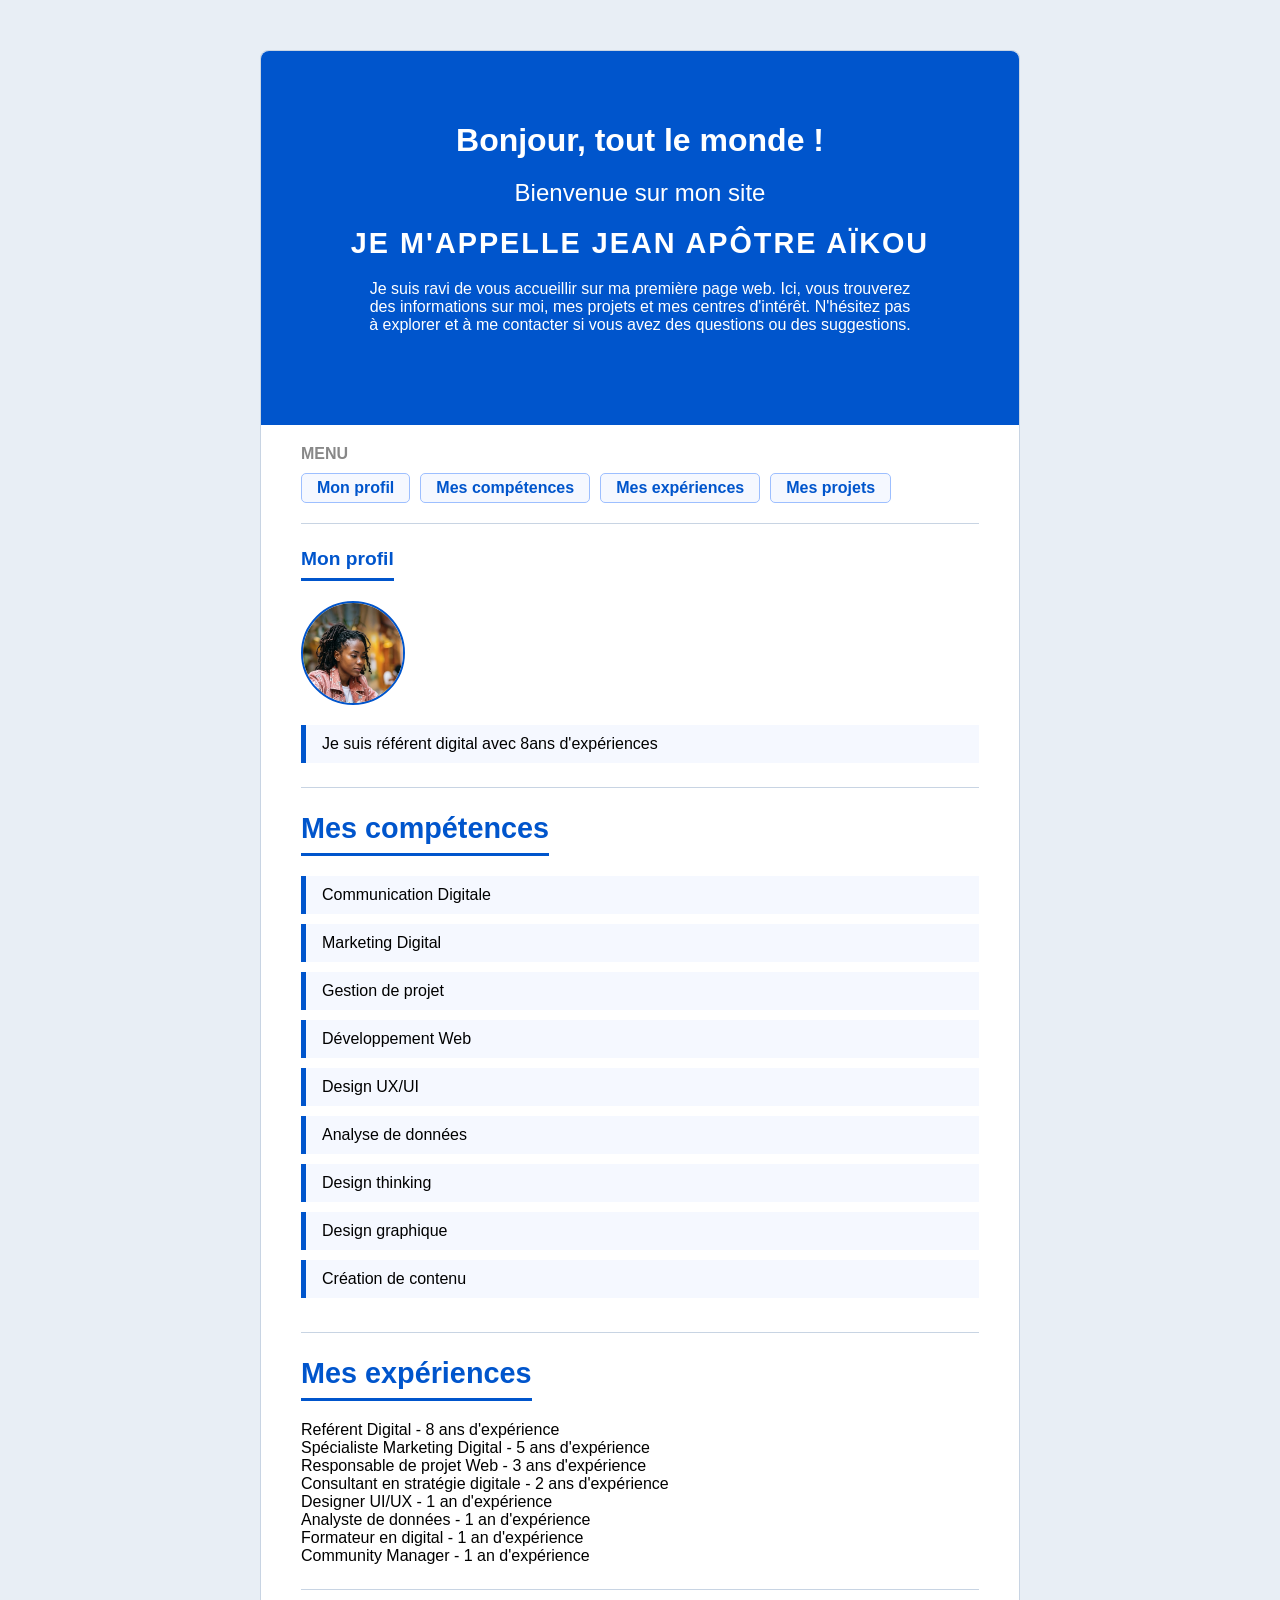
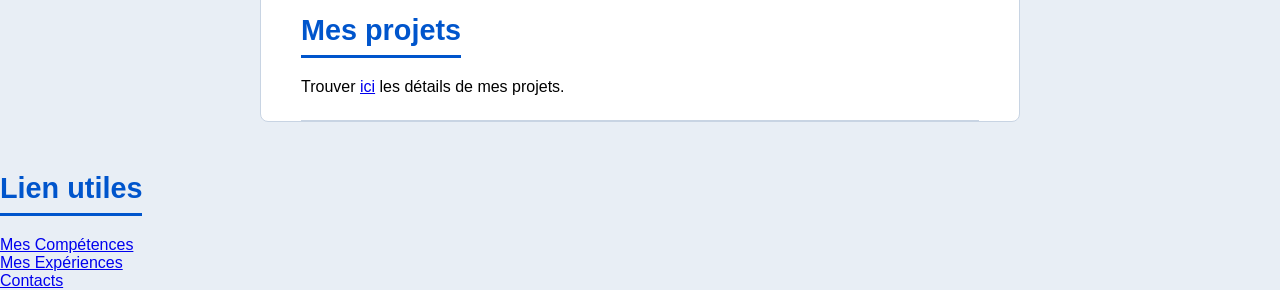
<file: index.html>
<!DOCTYPE html>
<html lang="en">

<head>
    <meta charset="UTF-8">
    <meta name="viewport" content="width=device-width, initial-scale=1.0">
    <link rel="stylesheet" href="style.css">
    <title>Mon site</title>
</head>

<body>

    <main>
        <header>
            <h1>Bonjour, tout le monde !</h1>
            <h2>Bienvenue sur mon site</h2>
            <h3>Je m'appelle Jean Apôtre AÏKOU</h3>
            <p>
                Je suis ravi de vous accueillir sur ma première page web.
                Ici, vous trouverez des informations sur moi,
                mes projets et mes centres d'intérêt.
                N'hésitez pas à explorer et à me contacter si vous avez
                des questions ou des suggestions.
            </p>
        </header>
        <div class="container">
            <section>
                <nav>
                    <h4>Menu</h4>
                    <ul>
                        <li><a href="#monprofil">Mon profil</a></li>
                        <li><a href="#mesCompetences">Mes compétences</a></li>
                        <li><a href="#mesExperiences">Mes expériences</a></li>
                        <li><a href="#mesProjets">Mes projets</a></li>
                    </ul>
                </nav>
            </section> 
            <section class=" section_profil">
            <h3 class="titre_section" id="monprofil" title="Je suis référent digital avec 8ans d'expériences">Mon profil</h3>
            <div id="photo">
            <img src="src/images/pht.jpeg" alt="Ma photo">
            </div>
            <p>Je suis référent digital avec 8ans d'expériences</p>
            </section>

            <section class="bloc_section">
                <h3 class="titre_section" id="mesCompetences">Mes compétences</h3>
                <ul class="list list_competences">
                    <li>Communication Digitale</li>
                    <li>Marketing Digital</li>
                    <li>Gestion de projet</li>
                    <li>Développement Web</li>
                    <li>Design UX/UI</li>
                    <li>Analyse de données</li>
                    <li>Design thinking</li>
                    <li>Design graphique</li>
                    <li>Création de contenu</li>
                </ul>
            </section>

            <section  class="bloc_section">
                <h3 class="titre_section"id="mesExperiences"> Mes expériences</h3>
                <ol class="list" >
                    <li>Reférent Digital - 8 ans d'expérience</li>
                    <li>Spécialiste Marketing Digital - 5 ans d'expérience</li>
                    <li>Responsable de projet Web - 3 ans d'expérience</li>
                    <li>Consultant en stratégie digitale - 2 ans d'expérience</li>
                    <li>Designer UI/UX - 1 an d'expérience</li>
                    <li>Analyste de données - 1 an d'expérience</li>
                    <li>Formateur en digital - 1 an d'expérience</li>
                    <li>Community Manager - 1 an d'expérience</li>
                </ol>
            </section>

            <section  class="bloc_section">
                <h3 class="titre_section" id="mesProjets">Mes projets</h3>
                <p>Trouver <a href="mes_projet.html">ici</a> les détails de mes projets.</p>

            </section>

        </div>


    </main>

    <footer>
        <h3 class="titre_section">Lien utiles</h3>
        <ul>
            <li><a href="mes_competences/mes_competences.html">Mes Compétences</a></li>
            <li><a href="mes_experiences/mes_expériences.html">Mes Expériences</a></li>
            <li><a href="contacts/contact.html">Contacts</a></li>

            <!-- <li><a href="https://www.linkedin.com" target="_blank">LinkedIn</a></li>
            <li><a href="https://www.github.com" target="_blank">GitHub</a></li>
            <li><a href="https://www.portfolio.com" target="_blank">Portfolio</a></li> -->
        </ul>
    </footer>

</body>

</html>
</file>
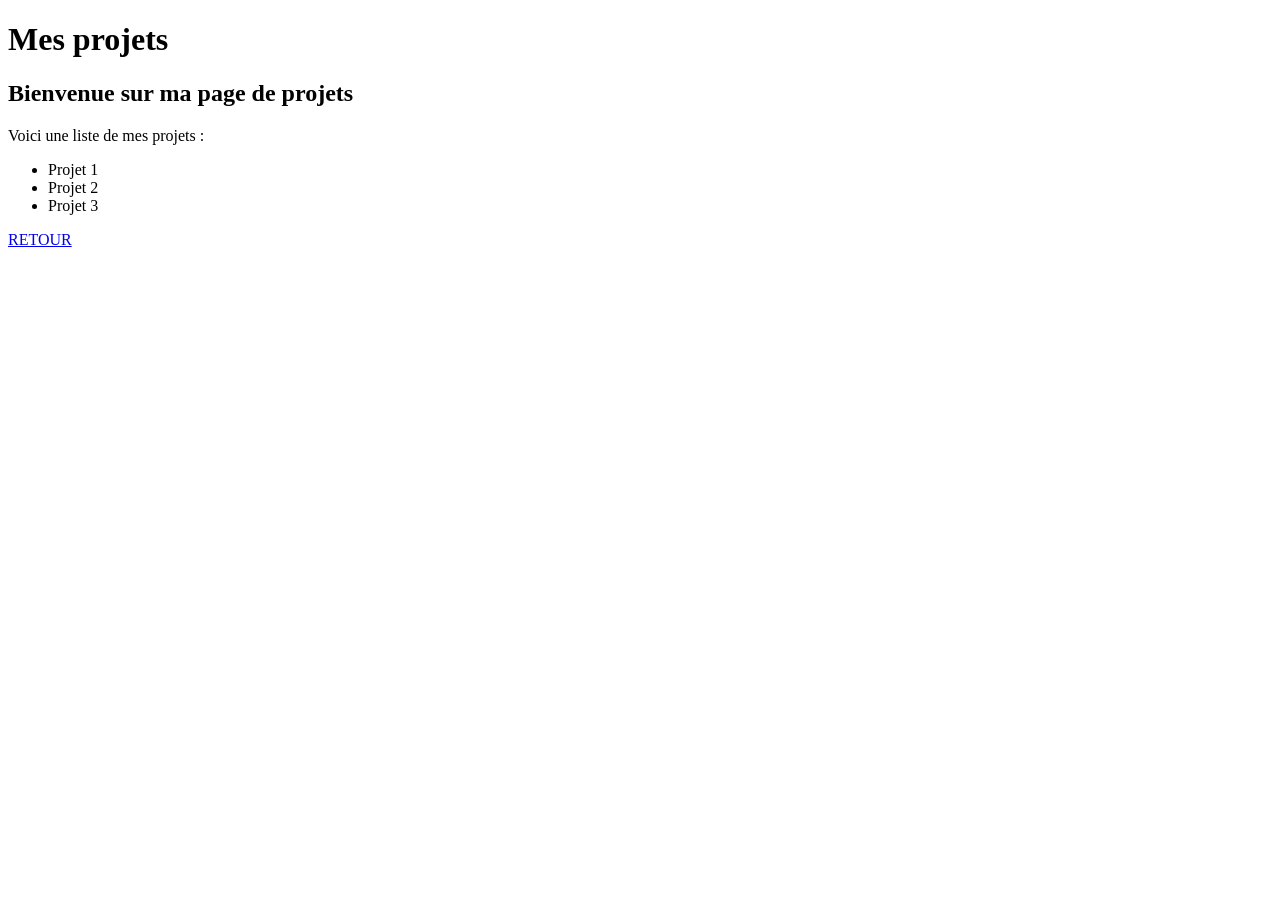
<file: mes_projets.html>
<!DOCTYPE html>
<html lang="fr">
    <head>
        <meta charset="UTF-8">
        <meta name="viewport" content="width=device-width, initial-scale=1.0">
        <title>Mes projets</title>
    </head>
    <body>
        <h1>Mes projets</h1>
        <h2>Bienvenue sur ma page de projets</h2>
        <p>Voici une liste de mes projets :</p>
        <ul>
            <li>Projet 1</li>
            <li>Projet 2</li>
            <li>Projet 3</li>
        </ul>

        <div> 
            <a href="Ma_premiere_page_web.html">RETOUR</a> 
         </div>
    </body>
</html>
</file>
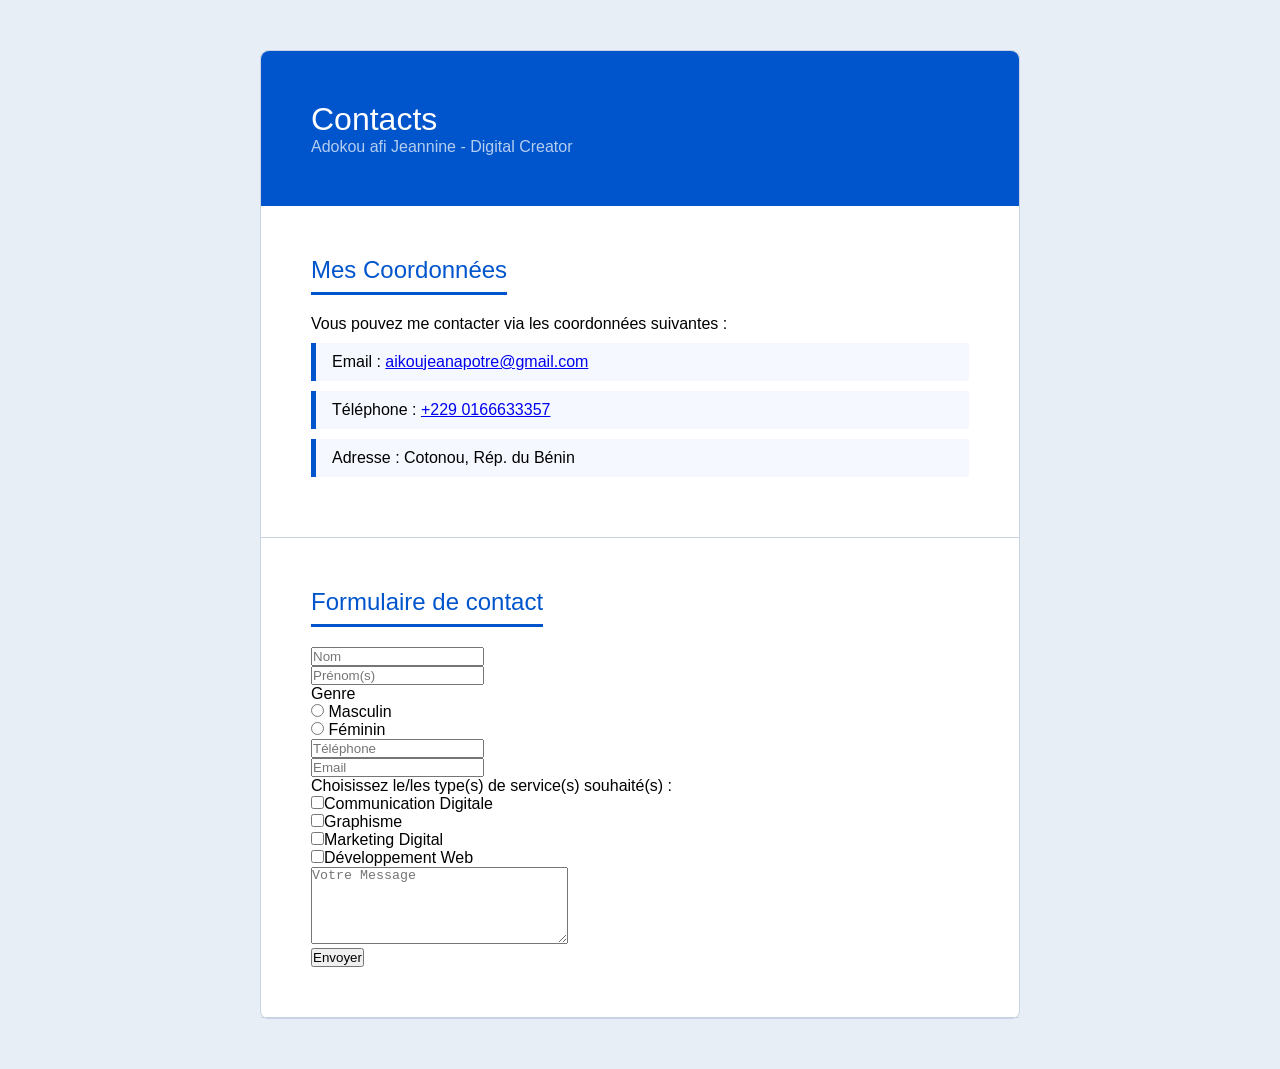
<file: contacts/contact.html>
<!DOCTYPE html>
<html lang="en">

<head>
    <meta charset="UTF-8">
    <meta name="viewport" content="width=device-width, initial-scale=1.0">
    <link rel="stylesheet" href="contact.css">
    <title>Contacts</title>
</head>

<body>
    <div class="container">
        <header>
            <h1>Contacts</h1>
            <p>Adokou afi Jeannine - Digital Creator</p>
        </header>
        <section class="section_style mes_coordonnes">
            <h2 class="titre_section"> Mes Coordonnées</h2>
            <p>Vous pouvez me contacter via les coordonnées suivantes :</p>
            <ul>
                <li>Email : <a href="mailto:aikoujeanapotre@gmail.com">aikoujeanapotre@gmail.com</a></li>
                <li>Téléphone : <a href="tel:+2290166633357">+229 0166633357</a></li>
                <li>Adresse : Cotonou, Rép. du Bénin</li>
            </ul>
        </section>

        <section class="section_style">
            <h2 class="titre_section">Formulaire de contact</h2>
            <form action="">
                <input type="text" placeholder="Nom" required> <br>
                <input type="text" placeholder="Prénom(s)" required> <br>
                <p>Genre</p>
                <input type="radio" name="genre" value="homme" required> <span>Masculin</span> <br>
                <input type="radio" name="genre" value="femme" required> <span>Féminin</span> <br>
                <input type="number" placeholder="Téléphone" required> <br>
                <input type="email" placeholder="Email" required> <br>
                <p>Choisissez le/les type(s) de service(s) souhaité(s) :</p>
                <input type="checkbox" required><span>Communication Digitale</span><br>
                <input type="checkbox" required><span>Graphisme</span> <br>
                <input type="checkbox" required><span>Marketing Digital</span> <br>
                <input type="checkbox" required><span>Développement Web</span><br>

                <textarea placeholder="Votre Message" rows="5" cols="30" required></textarea><br>

                <button type="submit">Envoyer</button>
            </form>
        </section>

    </div>
</body>

</html>
</file>
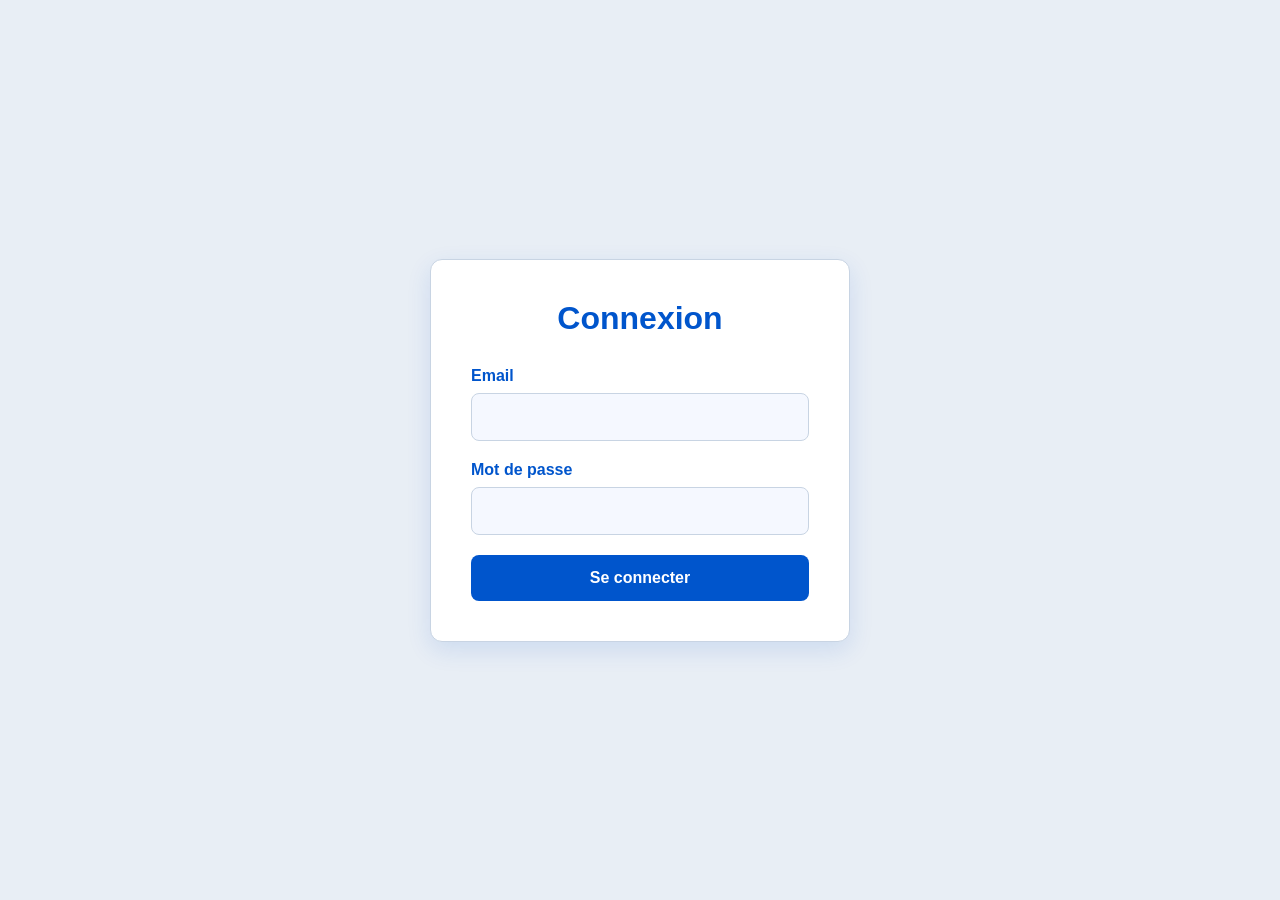
<file: Javascript/signin.html>
<!DOCTYPE html>
<html lang="fr">
<head>
  <meta charset="UTF-8">
  <meta name="viewport" content="width=device-width, initial-scale=1.0">
  <title>Connexion</title>
  <link rel="stylesheet" href="signin.css">
</head>
<body>
  <main>
    <h1>Connexion</h1>
    <form action="#" method="post">
      <div>
        <label for="email">Email</label>
        <input type="email" id="email" name="email" required>
      </div>
      <div>
        <label for="password">Mot de passe</label>
        <input type="password" id="password" name="password" required>
      </div>
      <button type="submit">Se connecter</button>
    </form>
  </main>
</body>
</html>
</file>
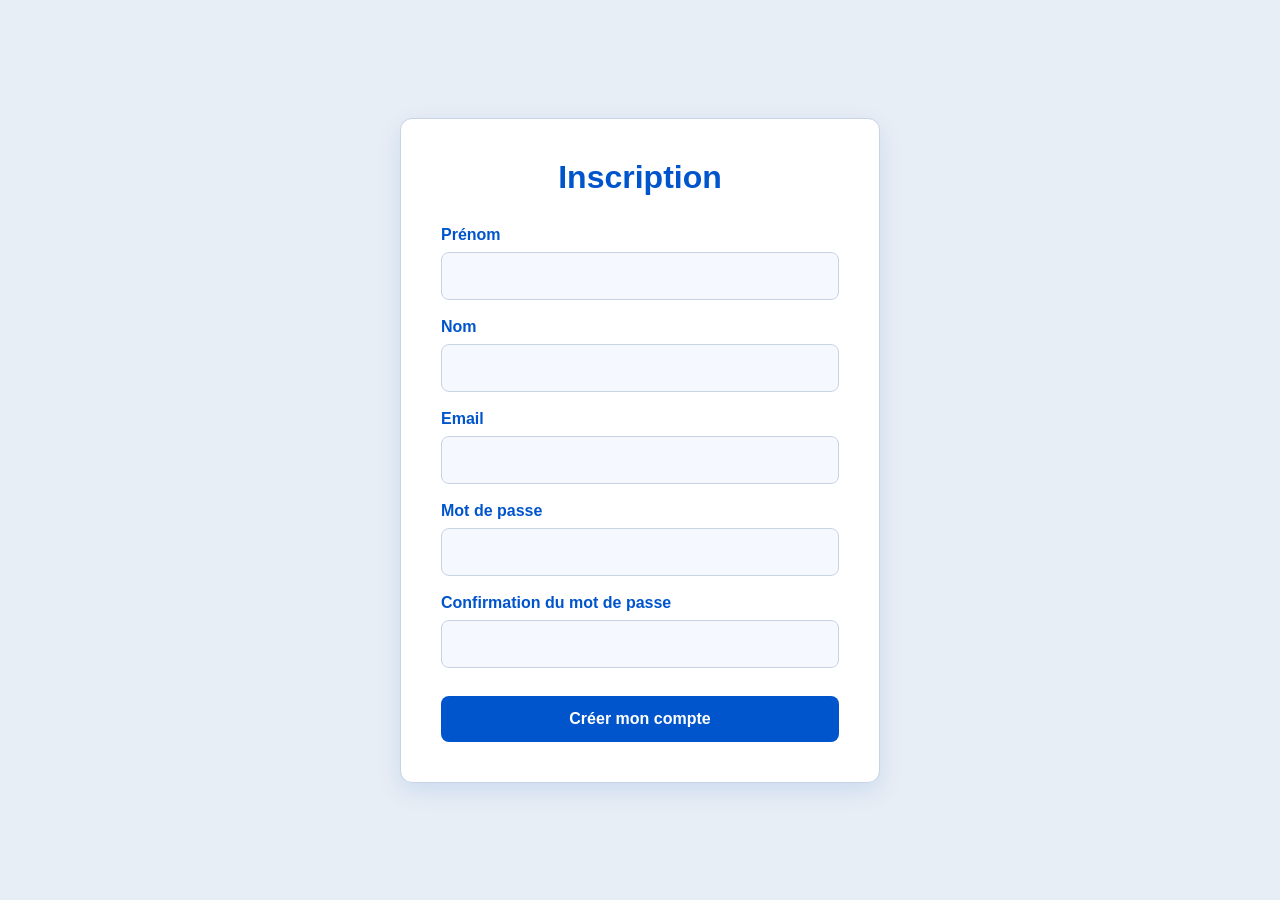
<file: Javascript/signup.html>
<!DOCTYPE html>
<html lang="fr">
<head>
  <meta charset="UTF-8">
  <meta name="viewport" content="width=device-width, initial-scale=1.0">
  <title>Inscription</title>
  <link rel="stylesheet" href="signup.css">
</head>
<body>
  <main>
    <h1>Inscription</h1>
    <form action="#" method="post">
      <div>
        <label for="prenom">Prénom</label>
        <input type="text" id="prenom" name="prenom" required>
      </div>

      <div>
        <label for="nom">Nom</label>
        <input type="text" id="nom" name="nom" required>
      </div>

      <div>
        <label for="email">Email</label>
        <input type="email" id="email" name="email" required>
      </div>

      <div>
        <label for="mot-de-passe">Mot de passe</label>
        <input type="password" id="mot-de-passe" name="mot-de-passe" required>
      </div>

      <div>
        <label for="confirmation-mot-de-passe">Confirmation du mot de passe</label>
        <input type="password" id="confirmation-mot-de-passe" name="confirmation-mot-de-passe" required>
      </div>

      <button type="submit">Créer mon compte</button>
    </form>
  </main>

  <script src="script.js"></script>
  
</body>
</html>
</file>
<file: style.css>
* {
    margin: 0;
    padding: 0%;
}

body {
    font-family: poppins, sans-serif;
    margin: 0%;
    padding: 0%;
    background-color: #e8eef5;
}
.titre_section {
       font-size: 1.8em;
    color: #0055CC; 
    padding-bottom: 8px;
    border-bottom: 3px solid #0055CC;
    Width: fit-content;  /* ajuster la largeur du titre en fonction du contenu */
    margin-bottom: 20px;
}

.bloc_section {
    padding: 24px 0px;
    border-bottom: 1px solid #c8d4E3;
}
/* debut style main */
main {
    margin-top: 50px;
    margin-bottom: 50px;
    margin-left: 260px;
    margin-right: 260px;
    background-color: #ffffff;
    border:0.73px solid #c8d4E3;
    border-radius: 8px ;
}

/* debut style header */

header {
    height: 294px;
    background-color: #0055CC;
    color: #ffffff;
    text-align: center;
    padding: 40px;
    border-radius: 8px 8px 0px 0px;
    display: flex;
    justify-content: center;
    align-items: center;
    flex-direction: column;
}

header h1 {
    font-size: 2em;
    Font-weight: bold;
    margin-bottom: 20px;
}

header h2 {
    font-size: 1.5em;
        Font-weight: 300;
    margin-bottom: 20px;
}

header h3 {
    font-size: 1.8em;
    Font-weight: bold;
    margin-bottom: 20px;
    text-transform: uppercase;
    letter-spacing: 2px;
}

header p {
    font-size: 1em;
    Font-weight: 300;
    margin-bottom: 20px;
    width: 80%;
    
}

/* fin style header */

/* debut style container */
.container {
    padding: 0 40px;
}
/* fin style container */

/* debut style menu de navigation */
nav {
    padding: 20px 0px;
    border-bottom: 1px solid #c8d4E3;
}

nav h4 {
    /* font-size: 1.2em; */
    /* Font-weight: bold; */
    margin-bottom: 10px;
    text-transform: uppercase;
    color:#888888;
    /* letter-spacing: 2px; */
}
nav ul {
    display: flex;
    list-style: none;
}

nav ul li {
    margin-right: 10px;
    padding: 5px 15px;

    border: 1px solid #9dbfff;
    border-radius: 5px;

    background-color: #f5f8ff;
    color: #075dcc;

}

nav ul li:hover {
    background-color: #0055CC;
    color: #ffffff;
    transition: 0.3s ease-in-out;

}
nav ul li a{
    Text-decoration: none;
    color: #0055CC;
    Font-weight: bold; 

}

nav ul li:hover a{
    color: #ffffff;
    transition: 0.3s ease-in-out;
}
/* fin style menu de navigation */

/* debut style section profil */
.section_profil {
    padding: 24px 0px;
    border-bottom: 1px solid #c8d4E3;

}
.section_profil h3 {
    font-size: 1.2em;
    color: #0055CC;
    padding-bottom: 8px;
    border-bottom: 3px solid #0055CC;
    Width: fit-content;  /* ajuster la largeur du titre en fonction du contenu */
    margin-bottom: 20px;
}

#photo {
width: 100px;
height: 100px;
background-color:#030C1B;
border-radius: 100%;
border: 2px solid #0055CC;
overflow: hidden;
margin-bottom: 20px;
}

.section_profil img {
    display: block;
    Width: auto;  /* ajuster la largeur de l'image en fonction du contenu */
    Height: 150px;

}

.section_profil p {
        padding: 10px 16px;
        Background-color: #f5f8ff;   
        border-left: 5px solid #0055CC;     
}
/* fin style section profil */

/* debut style section mes compétences */  

.list {
    display: flex;
    list-style: none;
    flex-direction: column;

}
.list_competences li {
           padding: 10px 16px;
        Background-color: #f5f8ff;   
        border-left: 5px solid #0055CC;  
        margin-bottom: 10px;
    }
   /* fin style section mes compétences */

/* debut style section mes expériences */  

/* fin style section mes expériences */
</file>
<file: contacts/contact.css>
* {
    margin: 0;
    padding: 0%;
}

body {
    font-family: poppins, sans-serif;
    margin: 0%;
    padding: 0%;
    background-color: #e8eef5;
}

.section_style {
    padding: 50px;
    border-bottom: 1px solid #c8d4E3;
}

.titre_section {
    font-weight: 400;
    color: #0055CC;
    padding-bottom: 8px;
    border-bottom: 3px solid #0055CC;
    Width: fit-content;
    /* ajuster la largeur du titre en fonction du contenu */
    margin-bottom: 20px;

}

.container {
    margin-top: 50px;
    margin-bottom: 50px;
    margin-left: 260px;
    margin-right: 260px;
    background-color: #ffffff;
    border: 0.73px solid #c8d4E3;
    border-radius: 8px;
}

header {
    background-color: #0055CC;
    color: #ffffff;
    padding: 50px;
    border-radius: 8px 8px 0px 0px;

}

header h1 {
    font-weight: 400;
}

header p {
    color: #ffffff;
    opacity: 0.71;
}

ul {
    display: flex;
    list-style: none;
    flex-direction: column;
}

ul li {
    padding: 10px 16px;
    Background-color: #f5f8ff;
    border-left: 5px solid #0055CC;
    margin-bottom: 10px;

}

.mes_coordonnes p {
    margin-bottom: 10px;
}
</file>
<file: Javascript/signin.css>
* {
  box-sizing: border-box;
  margin: 0;
  padding: 0;
}

body {
  display: flex;
  align-items: center;
  justify-content: center;
  min-height: 100vh;
  padding: 20px;
  background: #e8eef5;
  color: #263238;
  font-family: Arial, sans-serif;
}

main {
  width: 100%;
  max-width: 420px;
  padding: 40px;
  background: #ffffff;
  border: 1px solid #c8d4e3;
  border-radius: 12px;
  box-shadow: 0 8px 24px rgba(0, 85, 204, 0.12);
}

h1 {
  margin-bottom: 30px;
  color: #0055cc;
  text-align: center;
  font-size: 2rem;
}

form > div {
  margin-bottom: 20px;
}

label {
  display: block;
  margin-bottom: 8px;
  color: #0055cc;
  font-weight: bold;
}

input {
  width: 100%;
  padding: 14px;
  border: 1px solid #c8d4e3;
  border-radius: 8px;
  background: #f5f8ff;
  font-size: 1rem;
}

input:focus {
  outline: 2px solid #0055cc;
  border-color: #0055cc;
}

button {
  width: 100%;
  padding: 14px;
  border: none;
  border-radius: 8px;
  background: #0055cc;
  color: #ffffff;
  cursor: pointer;
  font-size: 1rem;
  font-weight: bold;
}

button:hover {
  background: #003f99;
}
</file>
<file: Javascript/signup.css>
* {
  box-sizing: border-box;
  margin: 0;
  padding: 0;
}

body {
  display: flex;
  justify-content: center;
  align-items: center;
  min-height: 100vh;
  padding: 20px;
  background-color: #e8eef5;
  font-family: Arial, sans-serif;
  color: #263238;
}

main {
  width: 100%;
  max-width: 480px;
  padding: 40px;
  background-color: #ffffff;
  border: 1px solid #c8d4e3;
  border-radius: 12px;
  box-shadow: 0 8px 24px rgba(0, 85, 204, 0.12);
}

h1 {
  margin-bottom: 30px;
  color: #0055cc;
  text-align: center;
  font-size: 2rem;
}

form > div {
  margin-bottom: 18px;
}

label {
  display: block;
  margin-bottom: 8px;
  color: #0055cc;
  font-weight: bold;
}

input {
  width: 100%;
  padding: 14px;
  border: 1px solid #c8d4e3;
  border-radius: 8px;
  background-color: #f5f8ff;
  font-size: 1rem;
}

input:focus {
  outline: 2px solid #0055cc;
  border-color: #0055cc;
}

button {
  width: 100%;
  margin-top: 10px;
  padding: 14px;
  border: none;
  border-radius: 8px;
  background-color: #0055cc;
  color: #ffffff;
  cursor: pointer;
  font-size: 1rem;
  font-weight: bold;
}

button:hover {
  background-color: #003f99;
}

@media (max-width: 500px) {
  main {
    padding: 25px;
  }
}
</file>
